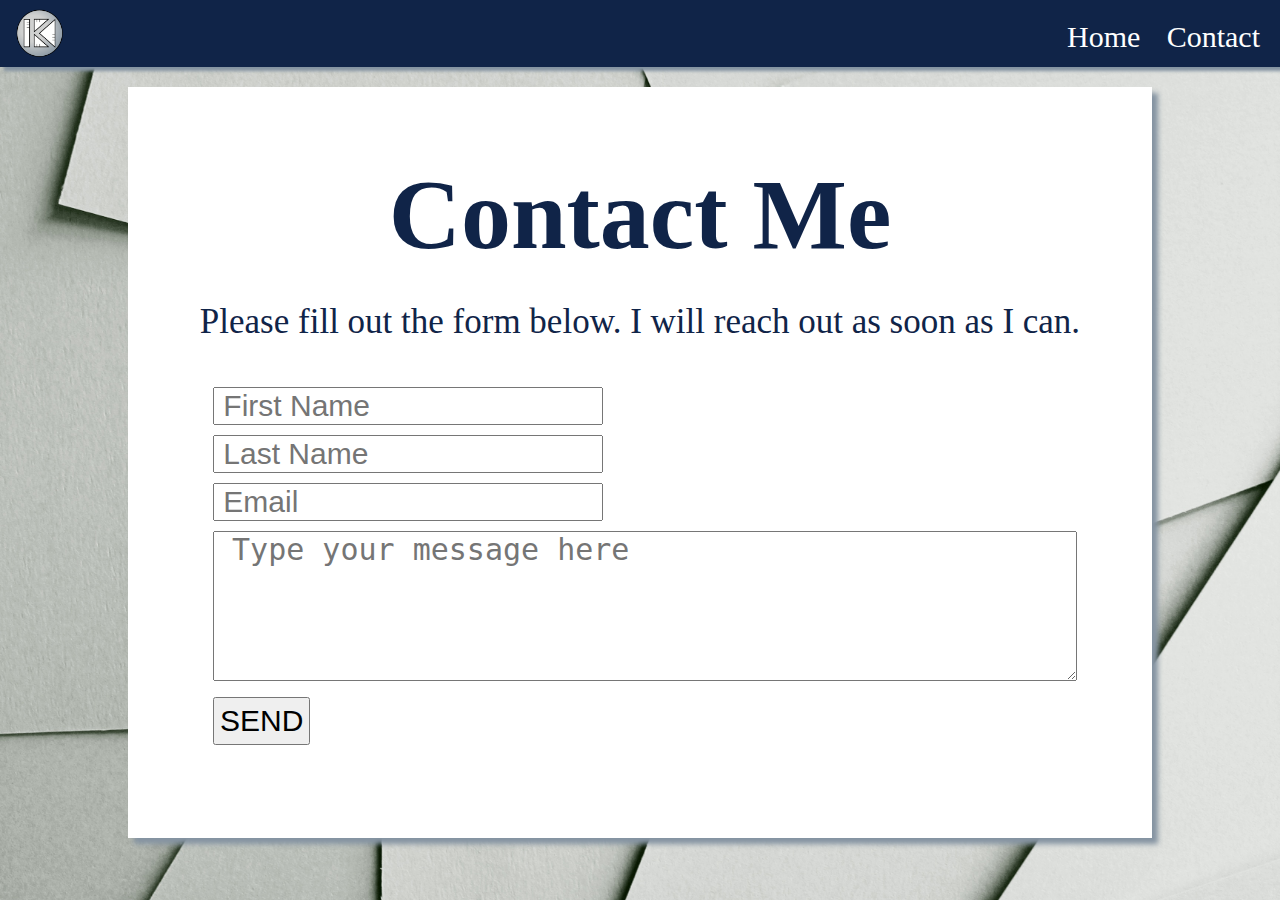
<file: contact.html>
<!DOCTYPE html>
<html>

<head>
    <title>Karen's Contact Page</title>
    <link rel="stylesheet" href="assets/css/style.css">
    <link rel="stylesheet" href="https://use.fontawesome.com/releases/v5.4.2/css/all.css" integrity="sha384-/rXc/GQVaYpyDdyxK+ecHPVYJSN9bmVFBvjA/9eOB+pb3F2w2N6fc5qB9Ew5yIns" crossorigin="anonymous">
    <meta name="viewport" content="width=device-width, initial-scale=1.0">
</head>

<body>
    <header>
        <img class="logo" src="assets/img/logo.png">
        <nav>
            <ul>
                <li><a href="index.html">Home</a></li>
                <li><a href="contact.html">Contact</a></li>
            </ul>
        </nav>
    </header>

    <div class="whitecard">
        <h1 style="font-size: 100px;padding-top: 30px;padding-bottom: 30px;margin-top: 20px;">Contact Me</h1>
        <p>Please fill out the form below. I will reach out as soon as I can.</p>

        <div id="container">
            <form>
                <input type="text" name="fn" placeholder=" First Name ">
                <br>
                <input type="text" name="fn" placeholder=" Last Name ">
                <br>
                <input type="email" name="eml" placeholder=" Email">
                <br>
                <textarea name="msg" placeholder=" Type your message here"></textarea>
                <br>
                <input type="submit" name="emailnow" value="SEND" style="padding:5px;"><br><br>
            </form>
        </div>
    </div>
</body>
</html>
</file>
<file: assets/css/style.css>
* {
    box-sizing: border-box;
    margin: 0;
    padding: 0;

}

body {
    background-image: url(../img/paper.jpg);
    height: 100%;
    background-position: center;
    background-repeat: no-repeat;
    background-size: cover;
}

.logo {
    /*    display: inline-block;*/
    height: 60px;
    padding: 5px;
    margin-left: 10px;
    margin-top: 3px;
    margin-right: 10px;


}


header {
    background-color: #102448;
    position: relative;
    box-shadow: 4px 4px 3px #8594a2;

}



nav {
    position: absolute;
    right: 10px;
    top: 20px;
    font-size: 25px;
}

nav ul {
    list-style: none;
}

nav li {
    display: inline-block;
}

nav a {
    background: #102448;
    padding: 10px;
    text-decoration: none;
    color: #fff;
    /*        border-width: 2px;*/
    /*    border-color:#102448;*/
    /*    border-style: solid;*/
    /*        border-radius: 10px;*/
}

nav a:hover {
    background: #fff;
    color: #102448;

    /*    color: #102448;*/
    box-shadow: 2px 2px 1px #8594a2;

}


.bluecard {
    background-color: #102448;
    color: #fff;
    /*    height: 500px;*/
    text-align: center;
    padding: 20px;
    margin: auto;
    width: 80%;
    margin-top: 20px;
    box-shadow: 6px 6px 5px #8594a2;
    /*        border-style:solid;*/
    /*    border-width:2px;*/
    /*    border-color:black;*/
    /*    overflow:auto;*/
    /*            border-radius: 10px;*/

}

.whitecard {
    background-color: #fff;
    color: #102448;
    /*    height: 500px;*/
    text-align: center;
    padding: 20px;
    margin: auto;
    width: 80%;
    margin-top: 20px;
    box-shadow: 6px 6px 5px #8594a2;
    /*
    border-style:solid;
    border-width:1px;
    border-color:black;
*/
    overflow: auto;
    /*
    margin-top: 20px;
    margin-left: 50px;
    margin-right: 50px;
*/
    /*        border-radius: 10px;*/
}

.column {
    float: left;
    width: 33.33%;
    /*
    border-style:solid;
    border-width:1px;
    border-color:black;
    box-shadow: 6px 6px 5px #8594a2;
*/

}

.samples {
    padding: 5px 15px;
    /*    border: 1px solid black;*/
    width: 100%;
}

.samples img {
    max-width: 100%;
    /*    max-height: 100%;*/
    padding-top: 20px;
}


#hello {
    background-color: #fff;
    color: #102448;
    height: 500px;
    text-align: center;
    padding: 20px;
    margin: auto;
    width: 80%;
    margin-top: 20px;
    box-shadow: 6px 6px 5px #8594a2;
    /*    border-style:solid;*/
    /*    border-width:1px;*/
    /*    border-color:black;*/
    /*    overflow:auto;*/
    /*
    margin-top: 20px;
    margin-left: 50px;
    margin-right: 50px;
*/
    /*        border-radius: 10px;*/
}


#hello,  p {
    font-size: 35px;
}

#hello a {
    padding: 15px;
    text-decoration: none;
    background: #102448;
    color: #fff;
    font-size: 30px;
    box-shadow: 2px 2px 1px #8594a2;
    border-width: 1px;
    border-color: #102448;
    border-style: solid;

}

#hello a:hover {
    background: #fff;
    color: #102448;


}

.bluecard h2,
.whitecard h2 {
    font-size: 40px;
    text-align: center;

}

.fas {
    font-size: 50px;
    vertical-align: bottom;

}

.fab {
    font-size: 40px;
    vertical-align: bottom;
    margin: 20px 20px 0px 30px;
}

ul{
    list-style: none;
    text-align: left;
    margin-bottom: 20px;
        
}
li{
    font-size:30px;
}
li a{
    text-decoration:none;
}




#me p,
#proj p,
#connect p {
    font-size: 30px;
    text-align: left;
    line-height: 1.5;
    padding: 20px 30px 10px 30px;
}

.samples h3 {
    font-size: 30px;
    margin: 10px;
}

.samples p{
    font-size:25px;
    padding-top: 10px;
    padding-right: 10px;
    padding-left: 10px;

}

#connect a {
    color: #fff;
}

#connect a:hover {
    background: #fff;
    color: #102448;
    padding: 5px;
    text-decoration: none;
        box-shadow: 2px 2px 1px #8594a2;


}

#container{
    font-size: 20px;
    color: #102448;
    text-align:left;
    margin: 20px;
}

form{
        font-size: 25px;
    color: #102448;
    text-align:left;
    margin: 20px;
    padding:20px;
}

form input{
        font-size: 30px;
    margin:5px;
    
}

textarea {
    width: 100%;
    height: 150px;
    margin:5px;
    font-size: 30px;
}


input[submit]{
    padding:5px;
}
@media screen and (max-width: 850px) {
    .column {
        float: none;
        width: 100%;
    }
</file>
